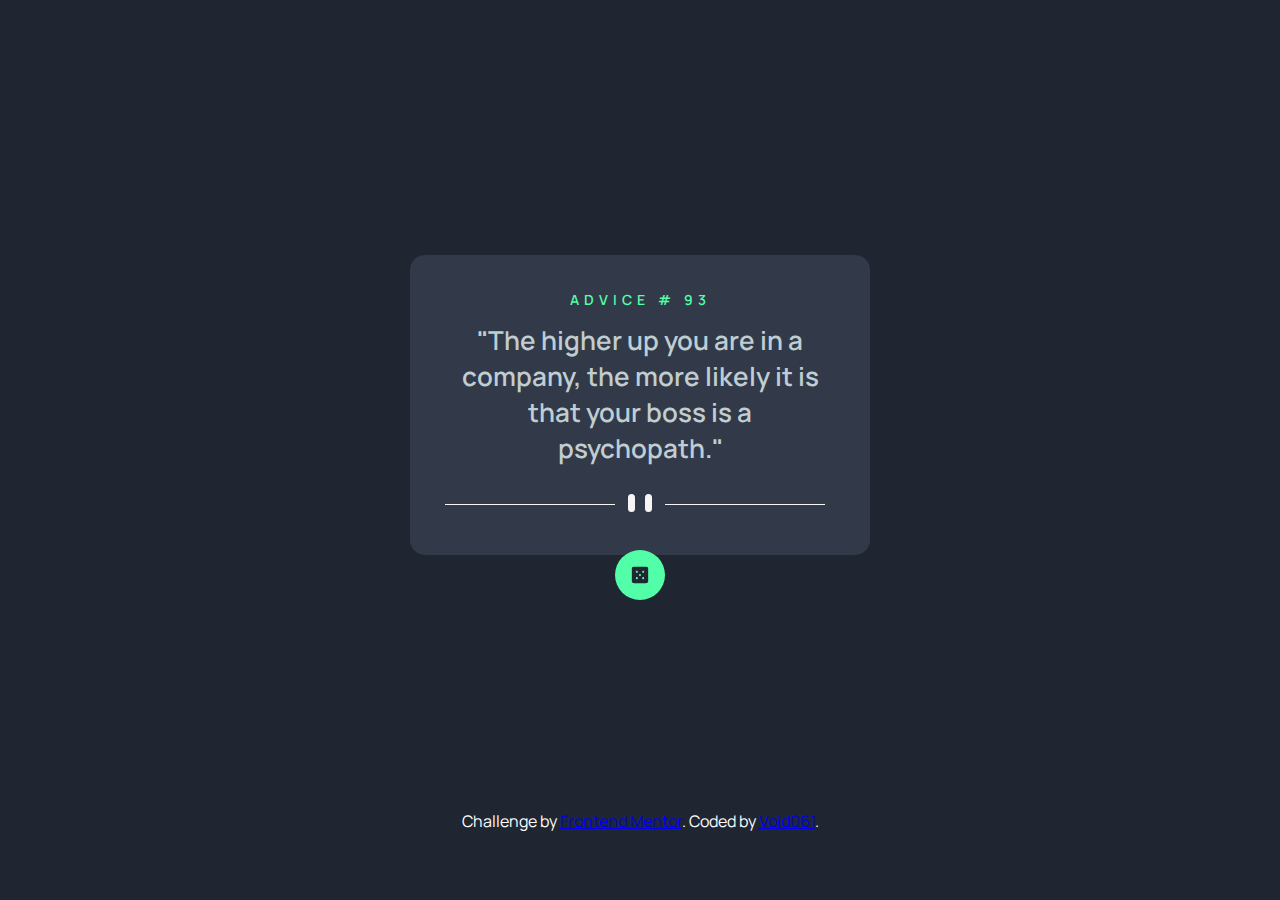
<file: index.html>
<!DOCTYPE html><html><head><title>Frontend Mentor | Advice generator app</title><meta name="description" content="Generated by create next app"/><meta charSet="UTF-8"/><meta name="viewport" content="width=device-width, initial-scale=1.0"/><link rel="icon" type="image/png" sizes="32x32" href="images/favicon-32x32.png"/><meta name="next-head-count" content="5"/><link rel="preload" href="/_next/static/css/d1ecee0ad1f36e50.css" as="style"/><link rel="stylesheet" href="/_next/static/css/d1ecee0ad1f36e50.css" data-n-g=""/><noscript data-n-css=""></noscript><script defer="" nomodule="" src="/_next/static/chunks/polyfills-5cd94c89d3acac5f.js"></script><script src="/_next/static/chunks/webpack-9b312e20a4e32339.js" defer=""></script><script src="/_next/static/chunks/framework-1f10003e17636e37.js" defer=""></script><script src="/_next/static/chunks/main-fc7d2f0e2098927e.js" defer=""></script><script src="/_next/static/chunks/pages/_app-69da446bea935969.js" defer=""></script><script src="/_next/static/chunks/647-fea602d33005ffe7.js" defer=""></script><script src="/_next/static/chunks/pages/index-94961451395e2dfc.js" defer=""></script><script src="/_next/static/c4ka_-FStg0ryHP2TZMEE/_buildManifest.js" defer=""></script><script src="/_next/static/c4ka_-FStg0ryHP2TZMEE/_ssgManifest.js" defer=""></script><script src="/_next/static/c4ka_-FStg0ryHP2TZMEE/_middlewareManifest.js" defer=""></script></head><body><div id="__next"><div class="container"><header></header><main><div class="box-content"><div class="header-box">ADVICE # 93</div><div class="advice">&quot;The higher up you are in a company, the more likely it is that your boss is a psychopath.&quot;</div><div class="dice"><svg width="24" height="24" xmlns="http://www.w3.org/2000/svg"><path d="M20 0H4a4.005 4.005 0 0 0-4 4v16a4.005 4.005 0 0 0 4 4h16a4.005 4.005 0 0 0 4-4V4a4.005 4.005 0 0 0-4-4ZM7.5 18a1.5 1.5 0 1 1 0-3 1.5 1.5 0 0 1 0 3Zm0-9a1.5 1.5 0 1 1 0-3 1.5 1.5 0 0 1 0 3Zm4.5 4.5a1.5 1.5 0 1 1 0-3 1.5 1.5 0 0 1 0 3Zm4.5 4.5a1.5 1.5 0 1 1 0-3 1.5 1.5 0 0 1 0 3Zm0-9a1.5 1.5 0 1 1 0-3 1.5 1.5 0 0 1 0 3Z" fill="#202733"></path></svg></div><div class="container-extra"><div class="separator"></div><div class="container-quotes"><span></span><span></span></div></div></div></main><footer>Challenge by <!-- --><a href="https://www.frontendmentor.io?ref=challenge" target="_blank" rel="noreferrer">Frontend Mentor</a>. Coded by <!-- --><a href="https://www.frontendmentor.io/profile/Void061">Void061</a>.<!-- --></footer></div></div><script id="__NEXT_DATA__" type="application/json">{"props":{"pageProps":{"advice":{"id":93,"advice":"The higher up you are in a company, the more likely it is that your boss is a psychopath."}},"__N_SSG":true},"page":"/","query":{},"buildId":"c4ka_-FStg0ryHP2TZMEE","isFallback":false,"gsp":true,"scriptLoader":[]}</script></body></html>
</file>
<file: _next/static/css/d1ecee0ad1f36e50.css>
@import url("https://fonts.googleapis.com/css2?family=Manrope&display=swap");@import url("https://fonts.googleapis.com/css2?family=Concert+One&family=Manrope&display=swap");body,html{padding:0;margin:0;font-family:Manrope,sans-serif;background:#1f2632}*{box-sizing:border-box}.container{flex-direction:column;height:100vh}.container,main{display:flex;width:100%}main{height:90%;align-items:center;justify-content:center}.box-content{width:460px;height:auto;background:#323a49;border-radius:15px;position:relative}.header-box{color:#52ffa8;width:100%;flex-direction:row;padding:25px;margin-top:10px;font-size:14px;letter-spacing:5px}.advice,.header-box{display:flex;justify-content:center;font-weight:600}.advice{color:#c0cdd1;align-items:center;font-size:26px;max-height:120px;text-align:center;margin-left:35px;margin-right:35px}path,svg{transition:.3s}.dice:hover>svg{transition:all .3s;transform:rotate(45deg)}.dice{display:flex;flex-direction:row;justify-content:center;align-items:center;width:50px;height:50px;border-radius:50%;background:#52ffa8;position:absolute;bottom:-15%;left:0;right:0;margin:auto;cursor:pointer}.dice svg{transform:scale(.7)}.dice:hover{box-shadow:0 0 10px 5px #52ffa8}.separator{width:30px;height:1px;background:#f7f5f5;margin:50px 50px 50px 35px;width:380px}.container-extra{position:relative;height:auto}.container-quotes{width:50px;height:30px;position:absolute;background:#323a49;top:-16px;left:0;margin:auto;right:0;display:flex;flex-direction:row;justify-content:center;align-items:center}.container-quotes span{margin:5px;width:7px;height:18px;border-radius:20px;border:2px solid #f7f5f5;background:#f7f5f5}footer{margin-top:0;margin-bottom:0;text-align:center;color:#fff}@media only screen and (max-width:540px){.box-content{width:345px;height:auto;padding-bottom:30px}.header-box{margin-bottom:20px}.advice{font-size:18px}.separator{width:270px}.dice{width:70px;height:70px}.dice svg{transform:scale(1.2)}main{height:80%}}
</file>
